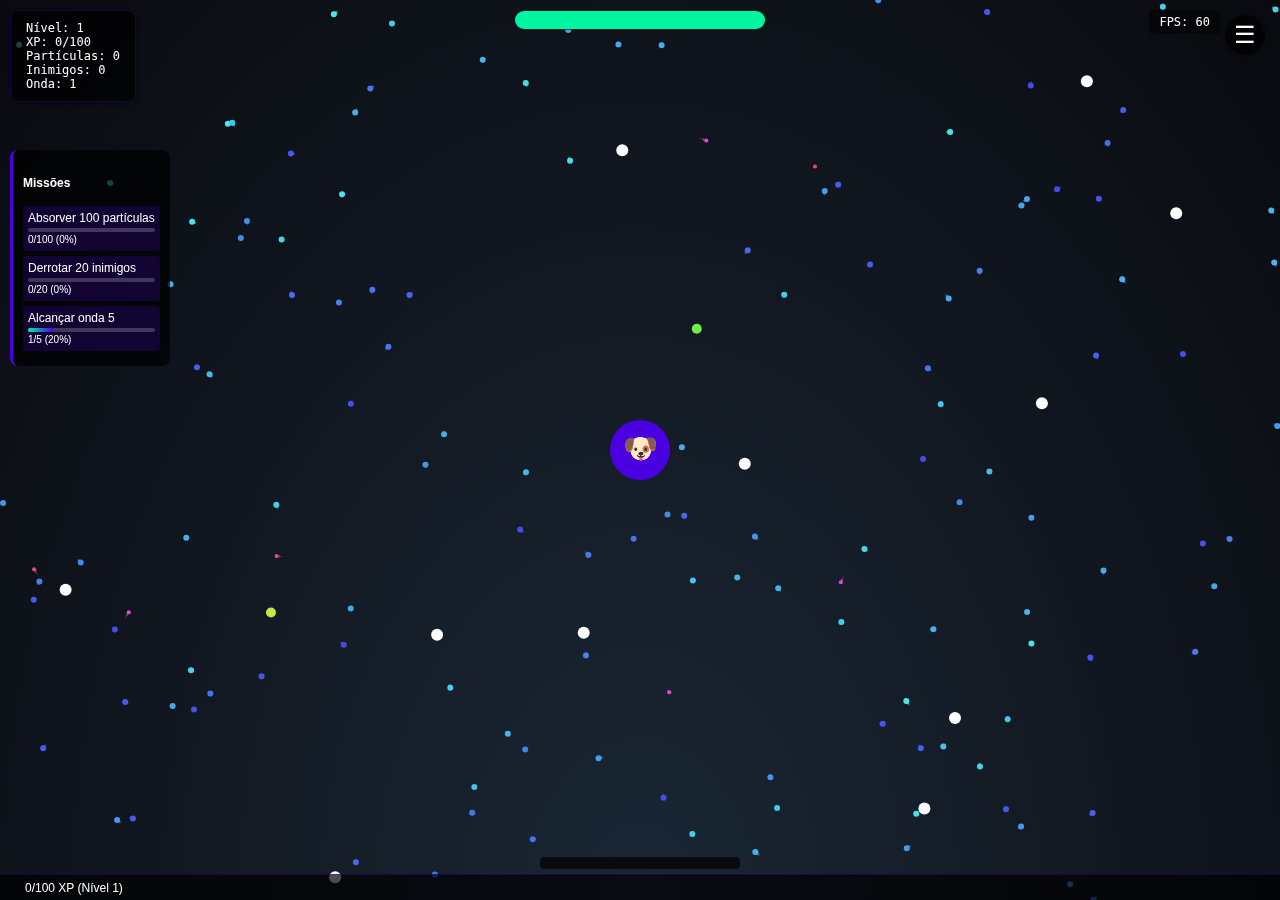
<file: index.html>
<!DOCTYPE html>
<html lang="pt-BR">
<head>
    <meta charset="UTF-8">
    <meta name="viewport" content="width=device-width, initial-scale=1.0, maximum-scale=1.0, user-scalable=no">
    <title>Universo de Partículas PRO Turbo (Otimizado)</title>
    <style>
        body {
            margin: 0;
            overflow: hidden;
            background: radial-gradient(ellipse at bottom, #1B2735 0%, #090A0F 100%);
            touch-action: manipulation;
            font-family: 'Arial', sans-serif;
            user-select: none;
        }

        canvas {
            display: block;
            width: 100vw;
            height: 100vh;
            transition: transform 0.1s;
        }

        .mobile-controls {
            display: none;
            position: fixed;
            bottom: 15px;
            left: 0;
            right: 0;
            justify-content: center;
            gap: 10px;
            padding: 10px;
            z-index: 100;
        }

        .mobile-btn {
            width: 65px;
            height: 65px;
            border-radius: 50%;
            background: rgba(74, 0, 224, 0.9);
            border: 2px solid rgba(255,255,255,0.3);
            color: white;
            font-size: 24px;
            display: flex;
            align-items: center;
            justify-content: center;
            cursor: pointer;
            transition: all 0.1s;
            box-shadow: 0 4px 8px rgba(0,0,0,0.3);
            position: relative;
            overflow: hidden;
        }

        .mobile-btn::after {
            content: '';
            position: absolute;
            top: -50%;
            left: -50%;
            width: 200%;
            height: 200%;
            background: rgba(255,255,255,0.1);
            transform: rotate(30deg);
            transition: all 0.3s;
        }

        .mobile-btn:active {
            transform: scale(0.9);
            background: rgba(142, 45, 226, 0.9);
        }

        .mobile-btn:active::after {
            left: 100%;
            top: 100%;
        }

        .mobile-btn.active {
            background: rgba(142, 45, 226, 0.9);
            box-shadow: 0 0 15px rgba(142, 45, 226, 0.7),
                        inset 0 0 10px rgba(255,255,255,0.3);
        }

        #menu-toggle {
            position: fixed;
            top: 15px;
            right: 15px;
            z-index: 1000;
            background: rgba(0,0,0,0.7);
            border: none;
            color: white;
            font-size: 24px;
            width: 40px;
            height: 40px;
            border-radius: 50%;
            display: flex;
            align-items: center;
            justify-content: center;
            cursor: pointer;
            transition: all 0.2s;
            box-shadow: 0 2px 5px rgba(0,0,0,0.3);
        }

        #menu-toggle:hover {
            background: rgba(74, 0, 224, 0.7);
        }

        #menu {
            position: fixed;
            top: 65px;
            right: 15px;
            z-index: 1000;
            background: rgba(0,0,0,0.95);
            border-radius: 10px;
            padding: 15px;
            color: white;
            display: none;
            width: 280px;
            box-shadow: 0 0 25px rgba(74, 0, 224, 0.5);
            border: 1px solid rgba(74, 0, 224, 0.3);
            backdrop-filter: blur(5px);
        }

        #menu h3 {
            margin-top: 0;
            color: #00F5A0;
            border-bottom: 1px solid #4A00E0;
            padding-bottom: 10px;
            text-align: center;
            font-size: 1.3em;
        }

        .menu-item {
            padding: 12px 15px;
            border-radius: 5px;
            cursor: pointer;
            transition: all 0.3s;
            margin: 5px 0;
            display: flex;
            align-items: center;
            gap: 10px;
            background: rgba(74, 0, 224, 0.1);
        }

        .menu-item:hover {
            background: rgba(74, 0, 224, 0.3);
            transform: translateX(5px);
        }

        .menu-icon {
            font-size: 1.2em;
            width: 24px;
            text-align: center;
        }

        .menu-text {
            flex-grow: 1;
        }

        .menu-hotkey {
            color: rgba(255, 255, 255, 0.6);
            font-size: 0.8em;
        }

        .menu-status {
            color: #00F5A0;
            font-weight: bold;
            font-size: 0.9em;
        }

        .menu-item.active {
            background: rgba(74, 0, 224, 0.5);
            box-shadow: inset 0 0 10px rgba(0, 245, 160, 0.3);
        }

        .menu-section {
            margin-bottom: 15px;
        }

        .menu-section h4 {
            margin-bottom: 10px;
            color: #8E2DE2;
            font-size: 1.1em;
            padding-left: 5px;
            border-left: 3px solid #4A00E0;
        }

        #galaxy-map {
            position: fixed;
            top: 50%;
            left: 50%;
            transform: translate(-50%, -50%);
            background: rgba(0,0,0,0.95);
            padding: 25px;
            border-radius: 15px;
            color: white;
            z-index: 1000;
            display: none;
            text-align: center;
            max-width: 90%;
            max-height: 90%;
            overflow-y: auto;
            box-shadow: 0 0 30px rgba(74, 0, 224, 0.5);
            border: 1px solid rgba(74, 0, 224, 0.3);
            backdrop-filter: blur(5px);
        }

        #galaxy-map h2 {
            color: #00F5A0;
            margin-top: 0;
            font-size: 1.8em;
            text-shadow: 0 0 10px rgba(0, 245, 160, 0.5);
        }

        .galaxy {
            margin: 15px 0;
            padding: 15px;
            border-radius: 8px;
            cursor: pointer;
            transition: all 0.3s;
            border: 1px solid transparent;
        }

        .galaxy h3 {
            margin: 0 0 8px 0;
            color: white;
            font-size: 1.3em;
        }

        .galaxy p {
            margin: 8px 0;
            color: #ccc;
            font-size: 0.9em;
        }

        .galaxy small {
            display: block;
            color: #ff5555;
            font-size: 0.8em;
            margin-top: 8px;
        }

        .galaxy.unlocked {
            background: rgba(74, 0, 224, 0.2);
            border-color: rgba(74, 0, 224, 0.5);
        }

        .galaxy.unlocked:hover {
            background: rgba(74, 0, 224, 0.4);
            transform: scale(1.02);
            box-shadow: 0 5px 15px rgba(74, 0, 224, 0.3);
        }

        .galaxy.locked {
            background: rgba(50, 50, 50, 0.3);
            cursor: not-allowed;
            opacity: 0.7;
        }

        #close-galaxy-map {
            background: linear-gradient(145deg, #8e2de2, #4a00e0);
            border: none;
            color: white;
            padding: 10px 20px;
            border-radius: 30px;
            margin-top: 15px;
            cursor: pointer;
            font-weight: bold;
            transition: all 0.3s;
            box-shadow: 0 4px 8px rgba(0,0,0,0.3);
        }

        #close-galaxy-map:hover {
            transform: translateY(-2px);
            box-shadow: 0 6px 12px rgba(0,0,0,0.4);
        }

        #fps-counter {
            position: fixed;
            top: 10px;
            right: 60px;
            color: white;
            background: rgba(0,0,0,0.5);
            padding: 5px 10px;
            border-radius: 3px;
            font-family: monospace;
            font-size: 12px;
        }

        #xp-bar-container {
            position: fixed;
            bottom: 0;
            left: 0;
            right: 0;
            height: 25px;
            background: rgba(0,0,0,0.7);
            z-index: 50;
            display: flex;
            align-items: center;
            padding: 0 15px;
            border-top: 1px solid rgba(74, 0, 224, 0.3);
        }

        #xp-bar {
            height: 70%;
            width: 0%;
            background: linear-gradient(90deg, #4A00E0, #8E2DE2);
            transition: width 0.3s;
            border-radius: 3px;
            box-shadow: 0 0 10px rgba(74, 0, 224, 0.5);
        }

        #xp-text {
            color: white;
            margin-left: 10px;
            font-size: 12px;
            font-family: Arial, sans-serif;
            text-shadow: 0 0 5px rgba(0,0,0,0.5);
        }

        #health-bar-container {
            position: fixed;
            top: 10px;
            left: 50%;
            transform: translateX(-50%);
            height: 18px;
            width: 250px;
            background: rgba(0,0,0,0.7);
            z-index: 50;
            border-radius: 10px;
            overflow: hidden;
            border: 1px solid rgba(255,255,255,0.1);
        }

        #health-bar {
            height: 100%;
            width: 100%;
            transition: width 0.3s;
        }

        #bigbang-cooldown {
            position: fixed;
            bottom: 30px;
            left: 50%;
            transform: translateX(-50%);
            height: 12px;
            width: 200px;
            background: rgba(0,0,0,0.7);
            z-index: 50;
            border-radius: 5px;
            overflow: hidden;
            border: 1px solid rgba(255,255,255,0.1);
        }

        #bigbang-progress {
            height: 100%;
            width: 0%;
            background: linear-gradient(90deg, #FF00FF, #00FFFF);
            transition: width 0.1s;
        }

        .enemy {
            position: absolute;
            border-radius: 50%;
            box-shadow: 0 0 15px currentColor;
            z-index: 10;
            display: flex;
            align-items: center;
            justify-content: center;
            color: white;
            font-size: 20px;
            font-family: monospace;
            text-shadow: 0 0 5px black;
        }

        .enemy-face {
            transform: scale(1.2);
        }

        .particle-trail {
            position: absolute;
            border-radius: 50%;
            background: currentColor;
            pointer-events: none;
            z-index: 5;
        }

        .mobile-controls#mobile-controls-p2 {
            bottom: 80px;
            display: none;
        }

        #bigbang-btn {
            position: fixed;
            bottom: 20px;
            left: 50%;
            transform: translateX(-50%);
            width: 220px;
            height: 65px;
            border-radius: 30px;
            background: linear-gradient(145deg, #8e2de2, #4a00e0);
            border: none;
            color: white;
            font-size: 24px;
            font-weight: bold;
            display: flex;
            align-items: center;
            justify-content: center;
            cursor: pointer;
            z-index: 100;
            box-shadow: 0 8px 25px rgba(142, 45, 226, 0.5),
                        0 0 0 2px rgba(255, 255, 255, 0.1),
                        inset 0 0 15px rgba(255, 255, 255, 0.2);
            text-transform: uppercase;
            letter-spacing: 1px;
            transition: all 0.3s ease;
            overflow: hidden;
            display: none; /* Inicialmente escondido */
        }

        #bigbang-btn::before {
            content: '';
            position: absolute;
            top: -50%;
            left: -50%;
            width: 200%;
            height: 200%;
            background: linear-gradient(
                to bottom right,
                rgba(255, 255, 255, 0.3) 0%,
                rgba(255, 255, 255, 0) 60%
            );
            transform: rotate(30deg);
            transition: all 0.3s;
        }

        #bigbang-btn:hover::before {
            left: 100%;
        }

        #bigbang-btn:active {
            transform: translateX(-50%) scale(0.95);
            box-shadow: 0 4px 15px rgba(142, 45, 226, 0.5),
                        0 0 0 2px rgba(255, 255, 255, 0.1),
                        inset 0 0 10px rgba(255, 255, 255, 0.3);
        }

        #bigbang-btn span {
            position: relative;
            z-index: 1;
            display: flex;
            align-items: center;
            gap: 10px;
        }

        #bigbang-btn .cooldown-overlay {
            position: absolute;
            bottom: 0;
            left: 0;
            height: 100%;
            background: rgba(0, 0, 0, 0.3);
            width: 0%;
            border-radius: 30px;
            transition: width 0.1s linear;
        }

        .unlock-message {
            position: fixed;
            top: 50%;
            left: 50%;
            transform: translate(-50%, -50%) scale(0.5);
            background-color: rgba(0,0,0,0.9);
            color: #00F5A0;
            padding: 20px 30px;
            border-radius: 10px;
            z-index: 10000;
            text-align: center;
            font-size: 24px;
            box-shadow: 0 0 20px #00F5A0;
            border: 2px solid #00F5A0;
            font-weight: bold;
            opacity: 0;
            transition: all 0.3s ease-out;
            pointer-events: none;
            width: 80%;
            max-width: 400px;
            backdrop-filter: blur(2px);
        }

        #skill-tree {
            position: fixed;
            top: 50%;
            left: 50%;
            transform: translate(-50%, -50%);
            background: rgba(0,0,0,0.95);
            padding: 25px;
            border-radius: 15px;
            color: white;
            z-index: 1000;
            display: none;
            text-align: center;
            max-width: 90%;
            max-height: 90%;
            overflow-y: auto;
            box-shadow: 0 0 30px rgba(74, 0, 224, 0.5);
            border: 1px solid rgba(74, 0, 224, 0.3);
            backdrop-filter: blur(5px);
        }

        #stats-panel {
            position: fixed;
            top: 10px;
            left: 10px;
            background: rgba(0,0,0,0.7);
            padding: 10px 15px;
            border-radius: 8px;
            color: white;
            font-family: monospace;
            font-size: 12px;
            z-index: 50;
            border: 1px solid rgba(74, 0, 224, 0.3);
            box-shadow: 0 2px 5px rgba(0,0,0,0.3);
            max-width: 180px;
        }

        .skill {
            background: rgba(0, 0, 0, 0.3);
            padding: 15px;
            margin: 10px 0;
            border-radius: 8px;
            border-left: 3px solid #4A00E0;
        }

        .skill.unlocked {
            border-left-color: #00F5A0;
        }

        .skill.locked {
            opacity: 0.6;
            background: rgba(0, 0, 0, 0.1);
        }

        .skill.maxed {
            border-left-color: gold;
        }

        .skill-cost {
            color: #8E2DE2;
            font-weight: bold;
            margin: 5px 0;
        }

        .skill-requires {
            color: #FF5555;
            font-size: 0.9em;
            margin: 5px 0;
        }

        .upgrade-btn {
            background: linear-gradient(145deg, #8e2de2, #4a00e0);
            border: none;
            color: white;
            padding: 8px 15px;
            border-radius: 20px;
            margin-top: 10px;
            cursor: pointer;
            transition: all 0.3s;
        }

        .upgrade-btn:hover {
            transform: scale(1.05);
            box-shadow: 0 0 10px rgba(142, 45, 226, 0.5);
        }

        @keyframes pulse-ready {
            0% { box-shadow: 0 0 0 0 rgba(142, 45, 226, 0.7); }
            70% { box-shadow: 0 0 0 15px rgba(142, 45, 226, 0); }
            100% { box-shadow: 0 0 0 0 rgba(142, 45, 226, 0); }
        }

        .bigbang-ready {
            animation: pulse-ready 2s infinite;
        }

        @keyframes slowmo {
            from { filter: brightness(100%) sepia(0); }
            to { filter: brightness(150%) sepia(1); }
        }

        .game-over-screen {
            position: fixed;
            top: 0;
            left: 0;
            width: 100%;
            height: 100%;
            background: radial-gradient(ellipse at center, 
                rgba(139, 0, 139, 0.9) 0%, 
                rgba(0, 0, 80, 0.95) 100%);
            z-index: 10000;
            display: none;
            flex-direction: column;
            justify-content: center;
            align-items: center;
            color: white;
            font-family: 'Arial', sans-serif;
            text-align: center;
            backdrop-filter: blur(5px);
        }

        .game-over-title {
            font-size: 5rem;
            margin-bottom: 2rem;
            text-shadow: 0 0 20px #ff00ff, 
                         0 0 40px #00ffff;
            animation: pulse 2s infinite alternate;
        }

        .game-over-stats {
            background: rgba(0,0,0,0.7);
            padding: 20px;
            border-radius: 10px;
            margin-bottom: 30px;
            border: 1px solid rgba(255,255,255,0.2);
            box-shadow: 0 0 30px rgba(142, 45, 226, 0.5);
        }

        .restart-btn {
            background: linear-gradient(145deg, #ff00ff, #00ffff);
            border: none;
            color: white;
            padding: 15px 40px;
            font-size: 1.5rem;
            border-radius: 50px;
            cursor: pointer;
            transition: all 0.3s;
            box-shadow: 0 0 20px rgba(255,255,255,0.5),
                        inset 0 0 10px rgba(255,255,255,0.3);
            text-transform: uppercase;
            letter-spacing: 2px;
            font-weight: bold;
        }

        .restart-btn:hover {
            transform: scale(1.05);
            box-shadow: 0 0 30px rgba(255,255,255,0.8),
                        inset 0 0 15px rgba(255,255,255,0.5);
        }

        .stars {
            position: absolute;
            top: 0;
            left: 0;
            width: 100%;
            height: 100%;
            pointer-events: none;
            z-index: -1;
        }

        .star {
            position: absolute;
            background: white;
            border-radius: 50%;
            animation: twinkle 5s infinite;
        }

        @keyframes twinkle {
            0%, 100% { opacity: 0.3; }
            50% { opacity: 1; }
        }

        .big-bang-message {
            position: fixed;
            top: 50%;
            left: 50%;
            transform: translate(-50%, -50%);
            color: white;
            font-size: 3rem;
            text-align: center;
            text-shadow: 0 0 10px #ff00ff, 
                         0 0 20px #00ffff,
                         0 0 30px #ffffff;
            z-index: 10000;
            opacity: 0;
            transition: opacity 0.5s;
            font-weight: bold;
            pointer-events: none;
        }

        .supernova {
            position: fixed;
            top: 50%;
            left: 50%;
            transform: translate(-50%, -50%);
            border-radius: 50%;
            background: radial-gradient(circle, 
                rgba(255,255,255,0.8) 0%, 
                rgba(255,200,0,0.7) 20%, 
                rgba(255,0,100,0.6) 40%, 
                rgba(100,0,255,0.4) 60%, 
                rgba(0,0,0,0) 80%);
            z-index: 9999;
            pointer-events: none;
            opacity: 0;
        }

        .shockwave {
            position: fixed;
            top: 50%;
            left: 50%;
            transform: translate(-50%, -50%);
            border-radius: 50%;
            border: 2px solid rgba(255, 255, 255, 0.8);
            z-index: 9998;
            pointer-events: none;
            opacity: 0;
        }

        @keyframes supernova-explosion {
            0% { transform: translate(-50%, -50%) scale(0); opacity: 1; }
            100% { transform: translate(-50%, -50%) scale(3); opacity: 0; }
        }

        @keyframes shockwave {
            0% { transform: translate(-50%, -50%) scale(0); opacity: 1; width: 10px; height: 10px; }
            100% { transform: translate(-50%, -50%) scale(20); opacity: 0; width: 100px; height: 100px; }
        }

        @keyframes cosmic-flash {
            0% { background-color: rgba(255, 255, 255, 0); }
            50% { background-color: rgba(255, 255, 255, 0.8); }
            100% { background-color: rgba(255, 255, 255, 0); }
        }

        .camera-shake {
            animation: cameraShake 0.5s linear infinite;
        }

        @keyframes cameraShake {
            0%, 100% { transform: translate(0, 0); }
            10%, 30%, 50%, 70%, 90% { transform: translate(-10px, -10px); }
            20%, 40%, 60%, 80% { transform: translate(10px, 10px); }
        }

        @keyframes pulse {
            from { transform: scale(1); }
            to { transform: scale(1.05); }
        }

        .bigbang-level-requirement {
            position: absolute;
            top: -25px;
            left: 0;
            right: 0;
            text-align: center;
            color: gold;
            font-size: 14px;
            text-shadow: 0 0 5px black;
        }

        .quest-panel {
            position: fixed;
            top: 150px;
            left: 10px;
            background: rgba(0,0,0,0.7);
            padding: 10px;
            border-radius: 8px;
            color: white;
            font-size: 12px;
            max-width: 200px;
            border-left: 3px solid #4A00E0;
            z-index: 50;
        }

        .quest-item {
            margin: 5px 0;
            padding: 5px;
            border-radius: 4px;
            background: rgba(74, 0, 224, 0.2);
        }

        .quest-progress {
            height: 4px;
            background: rgba(255,255,255,0.2);
            margin-top: 3px;
            border-radius: 2px;
            overflow: hidden;
        }

        .quest-progress-bar {
            height: 100%;
            background: linear-gradient(90deg, #00F5A0, #4A00E0);
            width: 0%;
            transition: width 0.3s;
        }

        @media (max-width: 768px) {
            .mobile-controls { display: flex; }
            #menu {
                width: 85%;
                right: 10px;
                left: 10px;
                margin: 0 auto;
            }
            #bigbang-btn {
                width: 180px;
                height: 50px;
                font-size: 20px;
                bottom: 15px;
            }
            #health-bar-container {
                width: 200px;
                height: 15px;
            }
            #bigbang-cooldown {
                width: 180px;
            }
            #xp-bar-container {
                height: 20px;
                padding: 0 10px;
            }
            #xp-text {
                font-size: 11px;
            }
            .game-over-title {
                font-size: 3rem;
            }
            .restart-btn {
                padding: 12px 30px;
                font-size: 1.2rem;
            }
            .big-bang-message {
                font-size: 2rem;
            }
            #stats-panel {
                top: 60px;
                left: 10px;
                max-width: 160px;
                font-size: 11px;
            }
            .quest-panel {
                top: 220px;
                left: 10px;
                max-width: 180px;
            }
        }
    </style>
</head>
<body>
    <!-- Menu Hamburguer -->
    <button id="menu-toggle">☰</button>
    <div id="menu">
        <h3>Menu do Jogo</h3>

        <div class="menu-section">
            <h4>Controles</h4>
            <div class="menu-item" data-action="setMode" data-mode="attract">
                <span class="menu-icon">🧲</span> 
                <span class="menu-text">Atração</span>
                <span class="menu-hotkey">(1)</span>
            </div>
            <div class="menu-item" data-action="setMode" data-mode="repel">
                <span class="menu-icon">💥</span> 
                <span class="menu-text">Repulsão</span>
                <span class="menu-hotkey">(2)</span>
            </div>
            <div class="menu-item" data-action="setMode" data-mode="vortex">
                <span class="menu-icon">🌪️</span> 
                <span class="menu-text">Vórtice</span>
                <span class="menu-hotkey">(3)</span>
            </div>
        </div>

        <div class="menu-section">
            <h4>Modos</h4>
            <div class="menu-item" data-action="toggleCoop">
                <span class="menu-icon">👥</span> 
                <span class="menu-text">Modo Cooperativo</span>
                <span class="menu-status" id="coop-status">OFF</span>
            </div>
            <div class="menu-item" data-action="showGalaxies">
                <span class="menu-icon">🌌</span> 
                <span class="menu-text">Galáxias</span>
            </div>
            <div class="menu-item" data-action="showSkills">
                <span class="menu-icon">🌟</span> 
                <span class="menu-text">Habilidades</span>
            </div>
        </div>

        <div class="menu-section">
            <h4>Sistema</h4>
            <div class="menu-item" data-action="resetGame">
                <span class="menu-icon">🔄</span> 
                <span class="menu-text">Reiniciar Jogo</span>
            </div>
            <div class="menu-item" data-action="toggleSound">
                <span class="menu-icon">🔊</span> 
                <span class="menu-text">Som</span>
                <span class="menu-status" id="sound-status">ON</span>
            </div>
        </div>
    </div>

    <!-- Botão Big Bang -->
    <div id="bigbang-btn">
        <span>💥 BIG BANG</span>
        <div class="cooldown-overlay"></div>
        <div class="bigbang-level-requirement" id="bigbang-requirement"></div>
    </div>

    <!-- Controles mobile -->
    <div class="mobile-controls">
        <button class="mobile-btn" id="mobileAttract">🧲</button>
        <button class="mobile-btn" id="mobileRepel">💥</button>
        <button class="mobile-btn" id="mobileVortex">🌪️</button>
    </div>

    <!-- Controles mobile jogador 2 -->
    <div class="mobile-controls" id="mobile-controls-p2">
        <button class="mobile-btn" id="mobileAttractP2">🧲</button>
        <button class="mobile-btn" id="mobileRepelP2">💥</button>
        <button class="mobile-btn" id="mobileVortexP2">🌪️</button>
    </div>

    <!-- Mapa Galáctico -->
    <div id="galaxy-map">
        <h2>Mapa Galáctico</h2>
        <div id="galaxies-list"></div>
        <button id="close-galaxy-map">Fechar</button>
    </div>

    <!-- Árvore de Habilidades -->
    <div id="skill-tree">
        <h2>Árvore de Habilidades</h2>
        <div id="skills-list"></div>
        <button id="close-skill-tree">Fechar</button>
    </div>

    <!-- Painel de Missões -->
    <div id="quest-panel" class="quest-panel">
        <h4>Missões</h4>
        <div id="quests-container"></div>
    </div>

    <!-- Painel de Estatísticas -->
    <div id="stats-panel">
        <div>Nível: <span id="stat-level">1</span></div>
        <div>XP: <span id="stat-xp">0/100</span></div>
        <div>Partículas: <span id="stat-particles">0</span></div>
        <div>Inimigos: <span id="stat-enemies">0</span></div>
        <div>Onda: <span id="stat-wave">1</span></div>
    </div>

    <!-- Elementos de UI -->
    <div id="fps-counter">FPS: 60</div>
    <div id="health-bar-container">
        <div id="health-bar"></div>
    </div>
    <div id="xp-bar-container">
        <div id="xp-bar"></div>
        <div id="xp-text">0/100 XP (Nível 1)</div>
    </div>
    <div id="bigbang-cooldown">
        <div id="bigbang-progress"></div>
    </div>

    <!-- Tela de Game Over -->
    <div id="game-over-screen" class="game-over-screen">
        <div class="stars" id="game-over-stars"></div>
        <h1 class="game-over-title">GAME OVER</h1>
        
        <div class="game-over-stats">
            <h2>Estatísticas da Partida</h2>
            <p>Nível alcançado: <span id="go-level">1</span></p>
            <p>Onda alcançada: <span id="go-wave">1</span></p>
            <p>Partículas coletadas: <span id="go-particles">0</span></p>
            <p>Inimigos derrotados: <span id="go-enemies">0</span></p>
        </div>
        
        <button class="restart-btn" id="restart-btn">Reiniciar Jogo</button>
    </div>

    <!-- Efeitos do Big Bang -->
    <div id="big-bang-message" class="big-bang-message">O universo irá recomeçar...</div>
    <div id="supernova" class="supernova"></div>
    <div id="shockwave" class="shockwave"></div>

    <canvas id="canvas"></canvas>

    <script>
        // =============================================
        // CONFIGURAÇÕES DO JOGO (TODAS AS MELHORIAS)
        // =============================================
        const config = {
            particleCount: 150,
            mouseRadius: 150,
            galaxies: {
                unlocked: ['classic'],
                current: 'classic',
                list: {
                    classic: {
                        name: "Clássico",
                        description: "O universo original de partículas",
                        unlockCondition: "Inicial",
                        particleColorRange: { h: [0, 360], s: [80, 90], l: [50, 70] },
                        background: 'radial-gradient(ellipse at bottom, #1B2735 0%, #090A0F 100%)'
                    },
                    neon: {
                        name: "Neon",
                        description: "Cores vibrantes e partículas brilhantes",
                        unlockCondition: "Alcançar nível 5",
                        particleColorRange: { h: [280, 320], s: [100, 100], l: [60, 80] },
                        background: 'radial-gradient(ellipse at bottom, #0f0c29 0%, #302b63 50%, #24243e 100%)'
                    },
                    fire: {
                        name: "Inferno",
                        description: "Partículas flamejantes e inimigos furiosos",
                        unlockCondition: "Derrotar 50 inimigos",
                        particleColorRange: { h: [10, 40], s: [80, 100], l: [50, 70] },
                        background: 'radial-gradient(ellipse at bottom, #200122 0%, #6f0000 100%)'
                    }
                }
            },
            xp: 0,
            level: 1,
            power: 1,
            health: 100,
            maxHealth: 100,
            bigBang: {
                unlocked: false,
                availableEvery: 15,
                nextUnlockLevel: 15,
                cooldown: 0,
                maxCooldown: 300,
                active: false
            },
            isBigBangActive: false,
            players: [
                {
                    id: 1,
                    x: null,
                    y: null,
                    mode: 'normal',
                    color: '#4A00E0',
                    radius: 150,
                    size: 30,
                    face: "🐶",
                    faceSize: 28,
                    power: 1,
                    health: 100,
                    maxHealth: 100,
                    active: true,
                    lastModeChange: 0,
                    damage: 0.5,
                    skills: {
                        attractRadius: 1,
                        vortexPower: 1,
                        doubleVortex: false,
                        healthBoost: 1,
                        bigBangPower: 1
                    }
                },
                {
                    id: 2,
                    x: null,
                    y: null,
                    mode: 'normal',
                    color: '#00F5A0',
                    radius: 150,
                    size: 30,
                    face: "🐱",
                    faceSize: 28,
                    power: 1,
                    health: 100,
                    maxHealth: 100,
                    active: false,
                    lastModeChange: 0,
                    damage: 0.5,
                    skills: {
                        attractRadius: 1,
                        vortexPower: 1,
                        doubleVortex: false,
                        healthBoost: 1,
                        bigBangPower: 1
                    }
                }
            ],
            coopMode: false,
            soundEnabled: true,
            gamePaused: false,
            wave: {
                number: 1,
                enemiesToSpawn: 5,
                spawned: 0,
                timer: 0,
                update: function() {
                    if(this.spawned < this.enemiesToSpawn && this.timer++ > 60) {
                        spawnEnemy();
                        this.spawned++;
                        this.timer = 0;
                    }

                    if(enemies.length === 0 && this.spawned >= this.enemiesToSpawn) {
                        this.number++;
                        this.enemiesToSpawn = 5 + this.number * 2;
                        this.spawned = 0;
                        showUnlockMessage(`Onda ${this.number} começando!`);
                        updateStatsPanel();
                        updateQuest('wave5', 1);
                    }
                }
            },
            particlesAbsorbed: 0,
            enemiesDestroyed: 0,
            gameTime: 0,
            isMobile: /Android|webOS|iPhone|iPad|iPod|BlackBerry|IEMobile|Opera Mini/i.test(navigator.userAgent),
            comboCount: 0,
            lastAbsorptionTime: 0,
            screenShakeIntensity: 0,
            enemySystem: {
                spawnRate: 180,
                baseHealth: 3,
                baseSize: 20,
                eliteSizeMultiplier: 1.3,
                healthIncreasePerLevel: 0.3,
                types: {
                    normal: { 
                        chance: 0.5, 
                        speed: 2.0, 
                        behavior: 'wander', 
                        face: [">:(", "X_X", ">_<", ":O"],
                        color: '#FF5555'
                    },
                    hunter: { 
                        chance: 0.3, 
                        speed: 3.0, 
                        behavior: 'hunt', 
                        face: ["ಠ_ಠ", "◉_◉", "⊙_⊙", "⚆_⚆"],
                        color: '#FF0000',
                        huntRadius: 300
                    },
                    cosmic: { 
                        chance: 0.15, 
                        speed: 1.8, 
                        behavior: 'teleport', 
                        face: ["☄️", "🌌", "🌠", "✨"], 
                        special: 'shield',
                        color: '#00AAFF',
                        teleportChance: 0.008
                    },
                    ancient: { 
                        chance: 0.05, 
                        speed: 1.0, 
                        behavior: 'orbit', 
                        face: ["👁️", "🜏", "⚚", "♆"], 
                        special: 'healer',
                        color: '#AA00FF',
                        orbitDistance: 100
                    }
                },
                eliteMultiplier: 1.5,
                blackHoleChance: 0.02
            },
            quests: {
                active: [
                    { id: 'absorb100', target: 100, current: 0, reward: 50, title: "Absorver 100 partículas" },
                    { id: 'defeat20', target: 20, current: 0, reward: 100, title: "Derrotar 20 inimigos" },
                    { id: 'wave5', target: 5, current: 1, reward: 200, title: "Alcançar onda 5" }
                ],
                completed: []
            },
            soundEffects: {},
            skills: {
                unlocked: [],
                tree: {
                    attractRadius: { 
                        name: "Raio de Atração", 
                        cost: 2, 
                        maxLevel: 5, 
                        effect: "Aumenta o raio de atração em 20% por nível",
                        currentLevel: 0 
                    },
                    vortexPower: { 
                        name: "Poder do Vórtice", 
                        cost: 3, 
                        maxLevel: 3, 
                        effect: "Aumenta a força do vórtice em 30% por nível",
                        currentLevel: 0 
                    },
                    healthBoost: { 
                        name: "Vitalidade", 
                        cost: 1, 
                        maxLevel: 10, 
                        effect: "Aumenta saúde máxima em 10% por nível",
                        currentLevel: 0 
                    },
                    bigBangPower: { 
                        name: "Big Bang Plus", 
                        cost: 5, 
                        maxLevel: 2, 
                        effect: "Aumenta o XP ganho com Big Bang em 50% por nível",
                        currentLevel: 0 
                    },
                    particleMastery: { 
                        name: "Domínio de Partículas", 
                        cost: 4, 
                        maxLevel: 3, 
                        effect: "Partículas dão 20% mais XP",
                        currentLevel: 0,
                        requires: ["attractRadius:3"] 
                    }
                }
            },
            skillPoints: 0
        };

        // =============================================
        // VARIÁVEIS GLOBAIS
        // =============================================
        const canvas = document.getElementById("canvas");
        const ctx = canvas.getContext("2d");
        canvas.width = window.innerWidth;
        canvas.height = window.innerHeight;

        let particles = [];
        let enemies = [];
        let lastUpdateIndex = 0;
        let lastTime = 0;
        let fps = 60;
        let fpsLastChecked = 0;
        let frameCount = 0;
        let gameLoopRunning = false;

        // =============================================
        // FUNÇÕES DO JOGO (TODAS AS MELHORIAS)
        // =============================================

        // 1. SISTEMA DE INIMIGOS
        function spawnEnemy() {
            try {
                // Seleciona tipo de inimigo baseado nas chances
                let random = Math.random();
                let typeKey = 'normal';
                let cumulativeChance = 0;
                
                for (const [key, type] of Object.entries(config.enemySystem.types)) {
                    cumulativeChance += type.chance;
                    if (random <= cumulativeChance) {
                        typeKey = key;
                        break;
                    }
                }
                
                const type = config.enemySystem.types[typeKey];
                const isElite = Math.random() < 0.1;
                
                const enemy = {
                    x: Math.random() * canvas.width,
                    y: Math.random() * canvas.height,
                    type: typeKey,
                    health: config.enemySystem.baseHealth + 
                           (config.wave.number * config.enemySystem.healthIncreasePerLevel),
                    speed: type.speed * (isElite ? config.enemySystem.eliteMultiplier : 1),
                    face: type.face[Math.floor(Math.random() * type.face.length)],
                    isElite,
                    behavior: type.behavior,
                    color: type.color,
                    size: config.enemySystem.baseSize * (isElite ? config.enemySystem.eliteSizeMultiplier : 1)
                };
                
                // Adiciona propriedades específicas do tipo
                if (typeKey === 'hunter') enemy.huntRadius = type.huntRadius;
                if (typeKey === 'cosmic') enemy.teleportChance = type.teleportChance;
                if (typeKey === 'ancient') enemy.orbitDistance = type.orbitDistance;
                
                enemies.push(enemy);
                updateStatsPanel();
                return enemy;
            } catch (error) {
                console.error("Erro ao spawnar inimigo:", error);
                return null;
            }
        }

        function updateEnemies(deltaTime) {
            const player = config.players[0];
            
            enemies.forEach(enemy => {
                // Comportamento baseado no tipo
                switch(enemy.behavior) {
                    case 'hunt':
                        // Persegue o jogador apenas dentro do raio de detecção
                        const dx = player.x - enemy.x;
                        const dy = player.y - enemy.y;
                        const dist = Math.sqrt(dx*dx + dy*dy);
                        
                        if (dist > 0 && dist < enemy.huntRadius) {
                            enemy.x += (dx / dist) * enemy.speed * (deltaTime / 16.67);
                            enemy.y += (dy / dist) * enemy.speed * (deltaTime / 16.67);
                        } else {
                            // Movimento aleatório quando não está perseguindo
                            enemy.x += (Math.random() - 0.5) * enemy.speed * 0.5 * (deltaTime / 16.67);
                            enemy.y += (Math.random() - 0.5) * enemy.speed * 0.5 * (deltaTime / 16.67);
                        }
                        break;
                        
                    case 'teleport':
                        // Movimento normal com chance de teletransporte
                        enemy.x += (Math.random() - 0.5) * enemy.speed * (deltaTime / 16.67);
                        enemy.y += (Math.random() - 0.5) * enemy.speed * (deltaTime / 16.67);
                        
                        if (Math.random() < enemy.teleportChance) {
                            enemy.x = Math.random() * canvas.width;
                            enemy.y = Math.random() * canvas.height;
                        }
                        break;
                        
                    case 'orbit':
                        // Orbita o jogador mantendo distância
                        const angle = Math.atan2(player.y - enemy.y, player.x - enemy.x);
                        const targetX = player.x + Math.cos(angle + Math.PI/2) * enemy.orbitDistance;
                        const targetY = player.y + Math.sin(angle + Math.PI/2) * enemy.orbitDistance;
                        
                        enemy.x += (targetX - enemy.x) * 0.05 * (deltaTime / 16.67);
                        enemy.y += (targetY - enemy.y) * 0.05 * (deltaTime / 16.67);
                        break;
                        
                    default: // 'wander'
                        // Movimento aleatório mais suave
                        enemy.x += (Math.random() - 0.5) * enemy.speed * (deltaTime / 16.67);
                        enemy.y += (Math.random() - 0.5) * enemy.speed * (deltaTime / 16.67);
                }
                
                // Mantém dentro da tela com margem
                enemy.x = Math.max(10, Math.min(canvas.width - 10, enemy.x));
                enemy.y = Math.max(10, Math.min(canvas.height - 10, enemy.y));
                
                // Verifica colisão com jogador
                const distToPlayer = Math.sqrt(
                    Math.pow(enemy.x - player.x, 2) + 
                    Math.pow(enemy.y - player.y, 2)
                );
                
                if (distToPlayer < (player.size + enemy.size) * 0.6) {
                    player.health -= 0.3 * (deltaTime / 16.67);
                    updateHealthBar();
                    
                    // Feedback visual
                    if (Date.now() % 200 < 50) {
                        document.getElementById('health-bar').style.opacity = '0.5';
                    } else {
                        document.getElementById('health-bar').style.opacity = '1';
                    }

                    // Verifica se o jogador morreu
                    if (player.health <= 0) {
                        player.health = 0;
                        updateHealthBar();
                        showGameOver();
                    }
                }
            });
        }

        // 2. SISTEMA DE PARTÍCULAS
        const particlePool = [];

        function getParticle(x, y) {
            if (particlePool.length > 0) {
                const p = particlePool.pop();
                p.x = x !== undefined ? x : Math.random() * canvas.width;
                p.y = y !== undefined ? y : Math.random() * canvas.height;
                p.size = Math.random() * 4 + 2;
                p.color = `hsl(${Math.random() * 360}, 80%, 60%)`;
                p.speedX = (Math.random() - 0.5) * 3;
                p.speedY = (Math.random() - 0.5) * 3;
                p.baseSpeedX = p.speedX;
                p.baseSpeedY = p.speedY;
                p.trail = [];
                p.life = undefined;
                return p;
            }
            return createParticle(x, y);
        }

        function createParticle(x, y) {
            const types = [
                { color: `hsl(${Math.random() * 60 + 180}, 80%, 60%)`, size: 3, xp: 1 }, // Normal
                { color: `hsl(${Math.random() * 60 + 60}, 80%, 60%)`, size: 5, xp: 2 }, // Grande
                { color: `hsl(${Math.random() * 60 + 300}, 80%, 60%)`, size: 2, xp: 3, special: 'speed' }, // Rápida
                { color: 'white', size: 6, xp: 5, special: 'heal' } // Cura
            ];
            
            const type = Math.random() > 0.8 ? types[Math.floor(Math.random() * types.length)] : types[0];
            
            return {
                x: x !== undefined ? x : Math.random() * canvas.width,
                y: y !== undefined ? y : Math.random() * canvas.height,
                size: type.size,
                color: type.color,
                xpValue: type.xp,
                special: type.special,
                speedX: (Math.random() - 0.5) * (type.special === 'speed' ? 6 : 3),
                speedY: (Math.random() - 0.5) * (type.special === 'speed' ? 6 : 3),
                trail: []
            };
        }

        function initParticles() {
            particles = [];
            for (let i = 0; i < config.particleCount; i++) {
                particles.push(getParticle());
            }
        }

        function updateParticles(deltaTime) {
            const player = config.players[0];
            const updatesThisFrame = Math.min(100, particles.length);
            
            for (let i = 0; i < updatesThisFrame; i++) {
                const idx = (lastUpdateIndex + i) % particles.length;
                const p = particles[idx];
                
                // Movimento básico
                p.x += p.speedX * (deltaTime / 16.67);
                p.y += p.speedY * (deltaTime / 16.67);
                
                // Interação com o jogador
                const dx = player.x - p.x;
                const dy = player.y - p.y;
                const distSq = dx*dx + dy*dy;
                const dist = Math.sqrt(distSq);
                
                if (distSq < player.radius*player.radius) {
                    // Efeito de sucção quando muito próximo (20% do raio)
                    const suctionRadius = player.radius * 0.2;
                    const isVeryClose = dist < suctionRadius;
                    
                    // Modo atração - efeito mais forte quando perto
                    if (player.mode === 'attract') {
                        const force = isVeryClose ? 0.5 : 0.1; // Mais forte quando perto
                        const nx = dx/dist;
                        const ny = dy/dist;
                        
                        p.speedX += nx * force * (1 - dist/player.radius) * (deltaTime / 16.67);
                        p.speedY += ny * force * (1 - dist/player.radius) * (deltaTime / 16.67);
                        
                        // Absorve a partícula se estiver muito perto
                        if (isVeryClose && dist < player.size * 0.8) {
                            // Ganha XP baseado no tipo de partícula
                            const xpGain = p.xpValue || 1;
                            config.xp += xpGain;
                            config.particlesAbsorbed++;
                            
                            // Toca som
                            playSound('absorb');
                            
                            // Remove a partícula
                            particlePool.push(particles.splice(idx, 1)[0]);
                            updateXPBar();
                            updateStatsPanel();
                            updateQuest('absorb100');
                            checkLevelUp();
                            continue; // Pula para a próxima partícula
                        }
                    }
                    // Modo repulsão (mantido igual)
                    else if (player.mode === 'repel') {
                        const nx = dx/dist;
                        const ny = dy/dist;
                        p.speedX -= nx * 0.2 * (1 - dist/player.radius) * (deltaTime / 16.67);
                        p.speedY -= ny * 0.2 * (1 - dist/player.radius) * (deltaTime / 16.67);
                    }
                }
                
                // Limites da tela
                if (p.x < 0 || p.x > canvas.width) p.speedX *= -0.8;
                if (p.y < 0 || p.y > canvas.height) p.speedY *= -0.8;
                
                // Atualiza trilha
                p.trail.push({x: p.x, y: p.y, size: p.size});
                if (p.trail.length > 5) p.trail.shift();
            }
            
            lastUpdateIndex = (lastUpdateIndex + updatesThisFrame) % particles.length;
        }

        // 3. SISTEMA DE BIG BANG
        function checkBigBangUnlock() {
            // Verifica se o jogador alcançou um nível de desbloqueio
            if (config.level >= config.bigBang.nextUnlockLevel && !config.bigBang.unlocked) {
                config.bigBang.unlocked = true;
                config.bigBang.nextUnlockLevel += config.bigBang.availableEvery;
                showUnlockMessage("HABILIDADE DESBLOQUEADA: Big Bang Cósmico! (Barra de Espaço)");
                
                // Ativa o botão do Big Bang
                document.getElementById('bigbang-btn').style.display = 'flex';
                updateBigBangRequirement();
            }
        }

        function activateBigBang() {
            // Verifica se está desbloqueado e disponível
            if (!config.bigBang.unlocked || config.bigBang.cooldown > 0 || config.bigBang.active) {
                if (!config.bigBang.unlocked) {
                    showUnlockMessage(`Desbloqueie o Big Bang no nível ${config.bigBang.nextUnlockLevel}`);
                }
                return;
            }
            
            config.bigBang.active = true;
            config.gamePaused = true;
            
            // Mostra mensagem dramática
            const message = document.getElementById('big-bang-message');
            message.style.opacity = '1';
            
            // Toca o som
            playSound('bigBang');
            
            // Fase 1: Preparação (3 segundos)
            setTimeout(() => {
                // Remove a mensagem
                message.style.opacity = '0';
                
                // Cria a supernova
                const supernova = document.getElementById('supernova');
                const shockwave = document.getElementById('shockwave');
                
                // Configura a supernova
                supernova.style.width = '0';
                supernova.style.height = '0';
                supernova.style.opacity = '1';
                
                // Animação de crescimento da supernova
                const growSupernova = () => {
                    const size = parseInt(supernova.style.width || '0') + 10;
                    supernova.style.width = `${size}px`;
                    supernova.style.height = `${size}px`;
                    
                    if (size < 300) {
                        requestAnimationFrame(growSupernova);
                    } else {
                        // Explosão final
                        explodeSupernova();
                    }
                };
                
                growSupernova();
                
                // Configura a shockwave
                shockwave.style.animation = 'shockwave 1.5s forwards';
                
            }, 3000);
            
            function explodeSupernova() {
                // Efeito visual de explosão
                const supernova = document.getElementById('supernova');
                supernova.style.animation = 'supernova-explosion 1s forwards';
                
                // Flash branco
                document.body.style.animation = 'cosmic-flash 0.5s';
                
                // Tremor de tela intenso
                document.body.classList.add('camera-shake');
                
                // Efeitos de partículas (expandir todas para fora)
                particles.forEach(p => {
                    const angle = Math.atan2(p.y - config.players[0].y, p.x - config.players[0].x);
                    const force = 20 + Math.random() * 10;
                    p.speedX = Math.cos(angle) * force;
                    p.speedY = Math.sin(angle) * force;
                });
                
                // Remove inimigos e concede XP
                enemies.forEach(enemy => {
                    config.xp += enemy.isElite ? 5 : 2;
                    config.enemiesDestroyed++;
                    updateQuest('defeat20');
                });
                enemies = [];
                
                // Atualiza UI
                updateXPBar();
                updateStatsPanel();
                
                // Fim dos efeitos (2 segundos depois)
                setTimeout(() => {
                    document.body.classList.remove('camera-shake');
                    supernova.style.opacity = '0';
                    supernova.style.animation = '';
                    document.body.style.animation = '';
                    
                    // Reseta cooldown
                    config.bigBang.cooldown = config.bigBang.maxCooldown;
                    document.getElementById('bigbang-btn').classList.remove('bigbang-ready');
                    config.bigBang.active = false;
                    config.gamePaused = false;
                    
                    // Verifica se subiu de nível
                    checkLevelUp();
                    
                    // Esconde o botão até o próximo desbloqueio se for o caso
                    if (config.level < config.bigBang.nextUnlockLevel) {
                        document.getElementById('bigbang-btn').style.display = 'none';
                        config.bigBang.unlocked = false;
                    }
                }, 2000);
            }
        }

        function updateBigBangCooldownUI() {
            if (!config.bigBang.unlocked) return;
            
            const progress = (1 - (config.bigBang.cooldown / config.bigBang.maxCooldown)) * 100;
            document.getElementById('bigbang-progress').style.width = `${progress}%`;
            document.querySelector('.cooldown-overlay').style.width = `${100 - progress}%`;
            
            if (config.bigBang.cooldown === 0) {
                document.getElementById('bigbang-btn').classList.add('bigbang-ready');
            }
        }

        function updateBigBangRequirement() {
            const requirementEl = document.getElementById('bigbang-requirement');
            
            if (config.bigBang.unlocked) {
                requirementEl.textContent = `Próximo em nível ${config.bigBang.nextUnlockLevel}`;
            } else {
                requirementEl.textContent = `Desbloqueie no nível ${config.bigBang.nextUnlockLevel}`;
            }
        }

        // 4. SISTEMA DE MENU E CONTROLES
        function setupControls() {
            // Fecha menu quando clicar fora
            document.addEventListener('click', (e) => {
                const menu = document.getElementById('menu');
                if (menu.style.display === 'block' && !e.target.closest('#menu') && e.target.id !== 'menu-toggle') {
                    menu.style.display = 'none';
                }
            });

            // Menu toggle
            document.getElementById('menu-toggle').addEventListener('click', (e) => {
                e.stopPropagation();
                const menu = document.getElementById('menu');
                menu.style.display = menu.style.display === 'block' ? 'none' : 'block';
            });

            // Controle delegado para todos os itens do menu
            document.getElementById('menu').addEventListener('click', (e) => {
                const menuItem = e.target.closest('.menu-item');
                if (!menuItem) return;

                const action = menuItem.getAttribute('data-action');
                const mode = menuItem.getAttribute('data-mode');

                switch(action) {
                    case 'setMode':
                        setPlayerMode(mode);
                        highlightActiveMode();
                        break;
                        
                    case 'toggleCoop':
                        toggleCoopMode();
                        break;
                        
                    case 'showGalaxies':
                        showGalaxyMap();
                        break;
                        
                    case 'showSkills':
                        showSkillTree();
                        break;
                        
                    case 'resetGame':
                        resetGame();
                        break;
                        
                    case 'toggleSound':
                        toggleSound();
                        break;
                }
            });

            // Botão Big Bang
            document.getElementById('bigbang-btn').addEventListener('click', activateBigBang);

            // Controles mobile
            if (config.isMobile) {
                document.getElementById('mobileAttract').addEventListener('touchstart', (e) => {
                    e.preventDefault();
                    config.players[0].mode = 'attract';
                    e.target.classList.add('active');
                });
                
                document.getElementById('mobileRepel').addEventListener('touchstart', (e) => {
                    e.preventDefault();
                    config.players[0].mode = 'repel';
                    e.target.classList.add('active');
                });
                
                document.getElementById('mobileVortex').addEventListener('touchstart', (e) => {
                    e.preventDefault();
                    config.players[0].mode = 'vortex';
                    e.target.classList.add('active');
                });
                
                // Reset ao soltar
                ['mobileAttract', 'mobileRepel', 'mobileVortex'].forEach(id => {
                    const btn = document.getElementById(id);
                    btn.addEventListener('touchend', (e) => {
                        e.preventDefault();
                        config.players[0].mode = 'normal';
                        btn.classList.remove('active');
                    });
                });
            }
            
            // Controles de teclado
            window.addEventListener('keydown', (e) => {
                if (config.gamePaused) return;
                
                switch(e.key) {
                    case '1': 
                        config.players[0].mode = 'attract';
                        document.getElementById('mobileAttract')?.classList.add('active');
                        break;
                    case '2': 
                        config.players[0].mode = 'repel';
                        document.getElementById('mobileRepel')?.classList.add('active');
                        break;
                    case '3': 
                        config.players[0].mode = 'vortex';
                        document.getElementById('mobileVortex')?.classList.add('active');
                        break;
                    case ' ': 
                        activateBigBang();
                        break;
                }
            });
            
            window.addEventListener('keyup', (e) => {
                if (['1', '2', '3'].includes(e.key)) {
                    config.players[0].mode = 'normal';
                    document.getElementById('mobileAttract')?.classList.remove('active');
                    document.getElementById('mobileRepel')?.classList.remove('active');
                    document.getElementById('mobileVortex')?.classList.remove('active');
                }
            });
            
            // Mouse/touch
            canvas.addEventListener('mousemove', (e) => {
                config.players[0].x = e.clientX;
                config.players[0].y = e.clientY;
            });
            
            canvas.addEventListener('touchmove', (e) => {
                e.preventDefault();
                const touch = e.touches[0];
                config.players[0].x = touch.clientX;
                config.players[0].y = touch.clientY;
            }, { passive: false });

            // Botão de reinício
            document.getElementById('restart-btn').addEventListener('click', restartGame);

            // Fechar mapas
            document.getElementById('close-galaxy-map').addEventListener('click', () => {
                document.getElementById('galaxy-map').style.display = 'none';
            });

            document.getElementById('close-skill-tree').addEventListener('click', () => {
                document.getElementById('skill-tree').style.display = 'none';
            });
        }

        function setPlayerMode(mode) {
            config.players[0].mode = mode;
            showUnlockMessage(`Modo ${getModeName(mode)} ativado`);
        }

        function getModeName(mode) {
            const names = {
                attract: 'Atração',
                repel: 'Repulsão',
                vortex: 'Vórtice',
                normal: 'Normal'
            };
            return names[mode] || mode;
        }

        function highlightActiveMode() {
            document.querySelectorAll('[data-action="setMode"]').forEach(item => {
                if (item.getAttribute('data-mode') === config.players[0].mode) {
                    item.classList.add('active');
                } else {
                    item.classList.remove('active');
                }
            });
        }

        function toggleCoopMode() {
            config.coopMode = !config.coopMode;
            config.players[1].active = config.coopMode;
            
            document.getElementById('coop-status').textContent = config.coopMode ? 'ON' : 'OFF';
            document.getElementById('mobile-controls-p2').style.display = config.coopMode ? 'flex' : 'none';
            
            showUnlockMessage(`Modo Cooperativo ${config.coopMode ? 'ativado' : 'desativado'}`);
        }

        function toggleSound() {
            config.soundEnabled = !config.soundEnabled;
            document.getElementById('sound-status').textContent = config.soundEnabled ? 'ON' : 'OFF';
            
            // Atualiza todos os sons
            for (const sound of Object.values(config.soundEffects)) {
                sound.muted = !config.soundEnabled;
            }
            
            // Armazena preferência
            localStorage.setItem('soundEnabled', config.soundEnabled);
            
            showUnlockMessage(`Som ${config.soundEnabled ? 'ligado' : 'desligado'}`);
        }

        function playSound(soundName) {
            try {
                if (config.soundEnabled && config.soundEffects[soundName]) {
                    config.soundEffects[soundName].currentTime = 0;
                    config.soundEffects[soundName].play().catch(e => console.log("Erro ao tocar som:", e));
                }
            } catch (error) {
                console.error("Erro no sistema de som:", error);
            }
        }

        // 5. SISTEMA DE GALÁXIAS
        function showGalaxyMap() {
            document.getElementById('menu').style.display = 'none';
            document.getElementById('galaxy-map').style.display = 'block';
            
            // Atualiza a lista de galáxias
            const galaxiesList = document.getElementById('galaxies-list');
            galaxiesList.innerHTML = '';
            
            for (const [key, galaxy] of Object.entries(config.galaxies.list)) {
                const galaxyEl = document.createElement('div');
                galaxyEl.className = `galaxy ${config.galaxies.unlocked.includes(key) ? 'unlocked' : 'locked'}`;
                galaxyEl.innerHTML = `
                    <h3>${galaxy.name}</h3>
                    <p>${galaxy.description}</p>
                    ${!config.galaxies.unlocked.includes(key) ? 
                      `<small>Requisito: ${galaxy.unlockCondition}</small>` : ''}
                `;
                
                if (config.galaxies.unlocked.includes(key)) {
                    galaxyEl.addEventListener('click', () => {
                        config.galaxies.current = key;
                        document.body.style.background = galaxy.background;
                        document.getElementById('galaxy-map').style.display = 'none';
                        showUnlockMessage(`Galáxia ${galaxy.name} selecionada!`);
                    });
                }
                
                galaxiesList.appendChild(galaxyEl);
            }
        }

        // 6. SISTEMA DE HABILIDADES
        function showSkillTree() {
            document.getElementById('menu').style.display = 'none';
            document.getElementById('skill-tree').style.display = 'block';
            
            // Atualiza a lista de habilidades
            const skillsList = document.getElementById('skills-list');
            skillsList.innerHTML = '';
            
            for (const [key, skill] of Object.entries(config.skills.tree)) {
                const skillEl = document.createElement('div');
                skillEl.className = `skill ${skill.currentLevel > 0 ? 'unlocked' : 'locked'} 
                                   ${skill.currentLevel >= skill.maxLevel ? 'maxed' : ''}`;
                
                skillEl.innerHTML = `
                    <h3>${skill.name} (Nível ${skill.currentLevel}/${skill.maxLevel})</h3>
                    <p>${skill.effect}</p>
                    <div class="skill-cost">Custo: ${skill.cost} pontos</div>
                    ${skill.requires ? `<div class="skill-requires">Requer: ${skill.requires.join(', ')}</div>` : ''}
                    ${skill.currentLevel < skill.maxLevel && 
                      config.skillPoints > 0 &&
                      (!skill.requires || checkSkillRequirements(skill.requires)) ?
                      '<button class="upgrade-btn" data-skill="'+key+'">Melhorar</button>' : ''}
                `;
                
                skillsList.appendChild(skillEl);
            }
            
            // Adiciona eventos aos botões de upgrade
            document.querySelectorAll('.upgrade-btn').forEach(btn => {
                btn.addEventListener('click', function() {
                    const skillKey = this.getAttribute('data-skill');
                    upgradeSkill(skillKey);
                });
            });
        }

        function checkSkillRequirements(requirements) {
            for (const req of requirements) {
                const [skillName, level] = req.split(':');
                if ((config.skills.tree[skillName]?.currentLevel || 0) < parseInt(level)) {
                    return false;
                }
            }
            return true;
        }

        function upgradeSkill(skillKey) {
            const skill = config.skills.tree[skillKey];
            if (skill.currentLevel < skill.maxLevel && config.skillPoints >= skill.cost) {
                if (skill.requires && !checkSkillRequirements(skill.requires)) {
                    showUnlockMessage("Requisitos não atendidos!");
                    return;
                }
                
                skill.currentLevel++;
                config.skillPoints -= skill.cost;
                showUnlockMessage(`${skill.name} melhorado para nível ${skill.currentLevel}!`);
                
                // Aplica efeitos da habilidade
                applySkillEffects();
                
                // Atualiza a árvore de habilidades
                showSkillTree();
            }
        }

        function applySkillEffects() {
            const skills = config.skills.tree;
            const player = config.players[0];
            
            // Atração
            player.radius = 150 * (1 + (skills.attractRadius.currentLevel * 0.2));
            
            // Saúde
            player.maxHealth = 100 * (1 + (skills.healthBoost.currentLevel * 0.1));
            player.health = Math.min(player.health, player.maxHealth);
            updateHealthBar();
        }

        // 7. SISTEMA DE MISSÕES
        function updateQuest(questId, amount = 1) {
            const quest = config.quests.active.find(q => q.id === questId);
            if (quest) {
                quest.current += amount;
                
                // Atualiza a UI imediatamente
                updateQuestUI();
                
                if (quest.current >= quest.target) {
                    config.xp += quest.reward;
                    config.quests.completed.push(quest.id);
                    config.quests.active = config.quests.active.filter(q => q.id !== questId);
                    showUnlockMessage(`Missão completa! +${quest.reward}XP`);
                    
                    // Verifica se subiu de nível com a recompensa
                    checkLevelUp();
                    
                    // Adicionar nova missão se for a de absorver partículas
                    if (quest.id === 'absorb100') {
                        config.quests.active.push(
                            { id: 'absorb500', target: 500, current: config.particlesAbsorbed, reward: 250, title: "Absorver 500 partículas" }
                        );
                        updateQuestUI();
                    }
                    else if (quest.id === 'defeat20') {
                        config.quests.active.push(
                            { id: 'defeat50', target: 50, current: config.enemiesDestroyed, reward: 300, title: "Derrotar 50 inimigos" }
                        );
                        updateQuestUI();
                    }
                }
            }
        }

        function updateQuestUI() {
            const container = document.getElementById('quests-container');
            container.innerHTML = '';
            
            config.quests.active.forEach(quest => {
                const progress = Math.min(100, (quest.current / quest.target) * 100);
                const questEl = document.createElement('div');
                questEl.className = 'quest-item';
                questEl.innerHTML = `
                    <div>${quest.title}</div>
                    <div class="quest-progress">
                        <div class="quest-progress-bar" style="width: ${progress}%"></div>
                    </div>
                    <small>${quest.current}/${quest.target} (${Math.round(progress)}%)</small>
                `;
                container.appendChild(questEl);
            });
        }

        // 8. SISTEMA DE GAME OVER
        function showGameOver() {
            // Pausa o jogo
            config.gamePaused = true;
            
            // Toca som de game over
            playSound('gameOver');
            
            // Preenche estatísticas
            document.getElementById('go-level').textContent = config.level;
            document.getElementById('go-wave').textContent = config.wave.number;
            document.getElementById('go-particles').textContent = config.particlesAbsorbed;
            document.getElementById('go-enemies').textContent = config.enemiesDestroyed;
            
            // Cria estrelas de fundo
            createStars();
            
            // Mostra tela de game over
            document.getElementById('game-over-screen').style.display = 'flex';
        }

        function createStars() {
            const container = document.getElementById('game-over-stars');
            container.innerHTML = '';
            
            for (let i = 0; i < 100; i++) {
                const star = document.createElement('div');
                star.className = 'star';
                star.style.width = `${Math.random() * 3 + 1}px`;
                star.style.height = star.style.width;
                star.style.left = `${Math.random() * 100}%`;
                star.style.top = `${Math.random() * 100}%`;
                star.style.animationDelay = `${Math.random() * 5}s`;
                container.appendChild(star);
            }
        }

        function restartGame() {
            // Esconde tela de game over
            document.getElementById('game-over-screen').style.display = 'none';
            
            // Reseta o estado do jogo
            config.players[0].health = config.players[0].maxHealth;
            config.gamePaused = false;
            
            // Reinicia elementos do jogo
            particles = [];
            enemies = [];
            initParticles();
            config.wave.number = 1;
            config.wave.spawned = 0;
            config.wave.timer = 0;
            config.wave.enemiesToSpawn = 5;
            config.xp = 0;
            config.level = 1;
            config.particlesAbsorbed = 0;
            config.enemiesDestroyed = 0;
            config.skillPoints = 0;
            
            // Reseta habilidades
            for (const skill of Object.values(config.skills.tree)) {
                skill.currentLevel = 0;
            }
            
            // Atualiza UI
            updateHealthBar();
            updateXPBar();
            updateStatsPanel();
            updateQuestUI();
            
            // Reinicia missões
            config.quests.active = [
                { id: 'absorb100', target: 100, current: 0, reward: 50, title: "Absorver 100 partículas" },
                { id: 'defeat20', target: 20, current: 0, reward: 100, title: "Derrotar 20 inimigos" },
                { id: 'wave5', target: 5, current: 1, reward: 200, title: "Alcançar onda 5" }
            ];
            config.quests.completed = [];
            
            // Reinicia o loop se necessário
            if (!gameLoopRunning) {
                lastTime = performance.now();
                requestAnimationFrame(gameLoop);
            }
        }

        function resetGame() {
            restartGame();
            document.getElementById('menu').style.display = 'none';
            showUnlockMessage("Jogo reiniciado!");
        }

        // 9. SISTEMA DE UI
        function updateHealthBar() {
            const healthPercent = (config.players[0].health / config.players[0].maxHealth) * 100;
            const healthBar = document.getElementById('health-bar');
            
            healthBar.style.width = `${healthPercent}%`;
            healthBar.style.backgroundColor = 
                healthPercent > 60 ? '#00F5A0' : 
                healthPercent > 30 ? '#FFA500' : '#FF0000';
            
            // Efeito de piscar quando a vida está baixa
            if (healthPercent < 30) {
                healthBar.style.animation = 'pulse 1s infinite';
            } else {
                healthBar.style.animation = 'none';
            }
        }

        function checkLevelUp() {
            const xpNeeded = config.level * 100;
            if (config.xp >= xpNeeded) {
                config.level++;
                config.xp -= xpNeeded;
                config.skillPoints++;
                showUnlockMessage(`Nível ${config.level} alcançado! +1 Ponto de Habilidade`);
                
                // Toca som de level up
                playSound('levelUp');
                
                updateXPBar();
                updateStatsPanel();
                checkBigBangUnlock();
            }
        }

        function updateXPBar() {
            const xpNeeded = config.level * 100;
            const xpPercent = (config.xp / xpNeeded) * 100;
            document.getElementById('xp-bar').style.width = `${xpPercent}%`;
            document.getElementById('xp-text').textContent = 
                `${config.xp}/${xpNeeded} XP (Nível ${config.level})`;
        }

        function updateStatsPanel() {
            document.getElementById('stat-level').textContent = config.level;
            document.getElementById('stat-xp').textContent = `${config.xp}/${config.level * 100}`;
            document.getElementById('stat-particles').textContent = config.particlesAbsorbed;
            document.getElementById('stat-enemies').textContent = enemies.length;
            document.getElementById('stat-wave').textContent = config.wave.number;
        }

        function showUnlockMessage(message) {
            const el = document.createElement('div');
            el.className = 'unlock-message';
            el.textContent = message;
            document.body.appendChild(el);
            
            setTimeout(() => {
                el.style.opacity = '1';
                el.style.transform = 'translate(-50%, -50%) scale(1)';
                
                setTimeout(() => {
                    el.style.opacity = '0';
                    el.style.transform = 'translate(-50%, -50%) scale(0.5)';
                    
                    setTimeout(() => {
                        document.body.removeChild(el);
                    }, 300);
                }, 2000);
            }, 10);
        }

        // 10. INICIALIZAÇÃO DO SISTEMA DE SOM
        function initSoundSystem() {
            // Configuração inicial dos sons
            const soundPaths = {
                absorb: 'https://assets.mixkit.co/sfx/preview/mixkit-arcade-game-jump-coin-216.mp3',
                enemyDefeat: 'https://assets.mixkit.co/sfx/preview/mixkit-explosion-impact-1684.mp3',
                levelUp: 'https://assets.mixkit.co/sfx/preview/mixkit-unlock-game-notification-253.mp3',
                bigBang: 'https://assets.mixkit.co/sfx/preview/mixkit-big-explosion-2814.mp3',
                gameOver: 'https://assets.mixkit.co/sfx/preview/mixkit-arcade-retro-game-over-213.mp3'
            };

            // Carrega os sons
            for (const [key, url] of Object.entries(soundPaths)) {
                config.soundEffects[key] = new Audio(url);
                config.soundEffects[key].volume = 0.5;
                config.soundEffects[key].muted = !config.soundEnabled;
                config.soundEffects[key].load(); // Pré-carrega o áudio
            }

            // Carrega preferência salva
            const savedSoundPref = localStorage.getItem('soundEnabled');
            if (savedSoundPref !== null) {
                config.soundEnabled = savedSoundPref === 'true';
            }
            document.getElementById('sound-status').textContent = config.soundEnabled ? 'ON' : 'OFF';
        }

        // 11. RENDERIZAÇÃO
        function render() {
            try {
                // Limpa o canvas
                ctx.clearRect(0, 0, canvas.width, canvas.height);
                
                // Aplica screen shake se necessário
                const shakeX = config.screenShakeIntensity > 0 ? 
                    (Math.random() - 0.5) * config.screenShakeIntensity : 0;
                const shakeY = config.screenShakeIntensity > 0 ? 
                    (Math.random() - 0.5) * config.screenShakeIntensity : 0;
                
                ctx.save();
                ctx.translate(shakeX, shakeY);
                
                // Reduz o screen shake gradualmente
                if (config.screenShakeIntensity > 0) {
                    config.screenShakeIntensity -= 0.5;
                }
                
                // Desenha partículas
                particles.forEach(p => {
                    // Trilha
                    p.trail.forEach((trail, i) => {
                        const alpha = i / p.trail.length;
                        ctx.fillStyle = p.color.replace(')', `, ${alpha})`).replace('hsl', 'hsla');
                        ctx.beginPath();
                        ctx.arc(trail.x, trail.y, trail.size * alpha, 0, Math.PI * 2);
                        ctx.fill();
                    });
                    
                    // Partícula principal
                    ctx.fillStyle = p.color;
                    ctx.beginPath();
                    ctx.arc(p.x, p.y, p.size, 0, Math.PI * 2);
                    ctx.fill();
                });
                
                // Desenha jogador
                const player = config.players[0];
                ctx.fillStyle = player.color;
                ctx.beginPath();
                ctx.arc(player.x, player.y, player.size, 0, Math.PI * 2);
                ctx.fill();
                
                ctx.font = `${player.faceSize}px Arial`;
                ctx.textAlign = 'center';
                ctx.textBaseline = 'middle';
                ctx.fillText(player.face, player.x, player.y);
                
                // Desenha inimigos
                enemies.forEach(enemy => {
                    // Corpo do inimigo
                    ctx.fillStyle = enemy.color;
                    ctx.beginPath();
                    ctx.arc(enemy.x, enemy.y, enemy.size, 0, Math.PI * 2);
                    ctx.fill();
                    
                    // Destaque para elites
                    if (enemy.isElite) {
                        ctx.strokeStyle = 'gold';
                        ctx.lineWidth = 3;
                        ctx.stroke();
                        
                        // Efeito de brilho
                        ctx.fillStyle = 'rgba(255, 215, 0, 0.3)';
                        ctx.beginPath();
                        ctx.arc(enemy.x, enemy.y, enemy.size + 5, 0, Math.PI * 2);
                        ctx.fill();
                    }
                    
                    // Rosto do inimigo
                    ctx.font = `${enemy.size * 0.8}px Arial`;
                    ctx.fillStyle = 'white';
                    ctx.textAlign = 'center';
                    ctx.textBaseline = 'middle';
                    ctx.fillText(enemy.face, enemy.x, enemy.y);
                });
                
                ctx.restore();
            } catch (error) {
                console.error("Erro na renderização:", error);
            }
        }

        // 12. GAME LOOP
        function gameLoop(timestamp) {
            try {
                // Calcula deltaTime
                const deltaTime = timestamp - lastTime;
                lastTime = timestamp;
                
                // Atualiza FPS counter
                frameCount++;
                if (timestamp - fpsLastChecked >= 1000) {
                    fps = Math.round((frameCount * 1000) / (timestamp - fpsLastChecked));
                    document.getElementById('fps-counter').textContent = `FPS: ${fps}`;
                    fpsLastChecked = timestamp;
                    frameCount = 0;
                }
                
                // Processa física em intervalos fixos
                const physicsSteps = Math.min(Math.floor(deltaTime / (1000/60)), 3);
                for (let i = 0; i < physicsSteps; i++) {
                    updatePhysics(1000/60);
                }
                
                // Renderização
                render();
                
                gameLoopRunning = true;
                requestAnimationFrame(gameLoop);
            } catch (error) {
                console.error("Erro no game loop:", error);
                initGame();
            }
        }

        function updatePhysics(deltaTime) {
            if (config.gamePaused) return;
            
            // Verifica desbloqueio do Big Bang
            checkBigBangUnlock();
            
            // Atualiza cooldown
            if (config.bigBang.cooldown > 0) {
                config.bigBang.cooldown--;
                updateBigBangCooldownUI();
            }
            
            // Atualiza partículas
            updateParticles(deltaTime);
            
            // Atualiza inimigos
            updateEnemies(deltaTime);
            
            // Atualiza sistema de ondas
            config.wave.update();
        }

        // 13. INICIALIZAÇÃO DO JOGO
        function initGame() {
            try {
                canvas.width = window.innerWidth;
                canvas.height = window.innerHeight;
                
                config.players[0].x = canvas.width/2;
                config.players[0].y = canvas.height/2;
                
                initSoundSystem();
                initParticles();
                setupControls();
                updateHealthBar();
                updateXPBar();
                updateStatsPanel();
                updateQuestUI();
                updateBigBangRequirement();
                
                // Atualiza missões com progresso atual
                updateQuest('absorb100', 0);
                updateQuest('defeat20', 0);
                updateQuest('wave5', 0);
                
                // Inicia o game loop
                lastTime = performance.now();
                requestAnimationFrame(gameLoop);
            } catch (error) {
                console.error("Erro na inicialização:", error);
                setTimeout(initGame, 1000);
            }
        }

        // Inicia o jogo quando a página carrega
        window.addEventListener('load', initGame);
        window.addEventListener('resize', () => {
            canvas.width = window.innerWidth;
            canvas.height = window.innerHeight;
        });
    </script>
</body>
</html>
</file>
